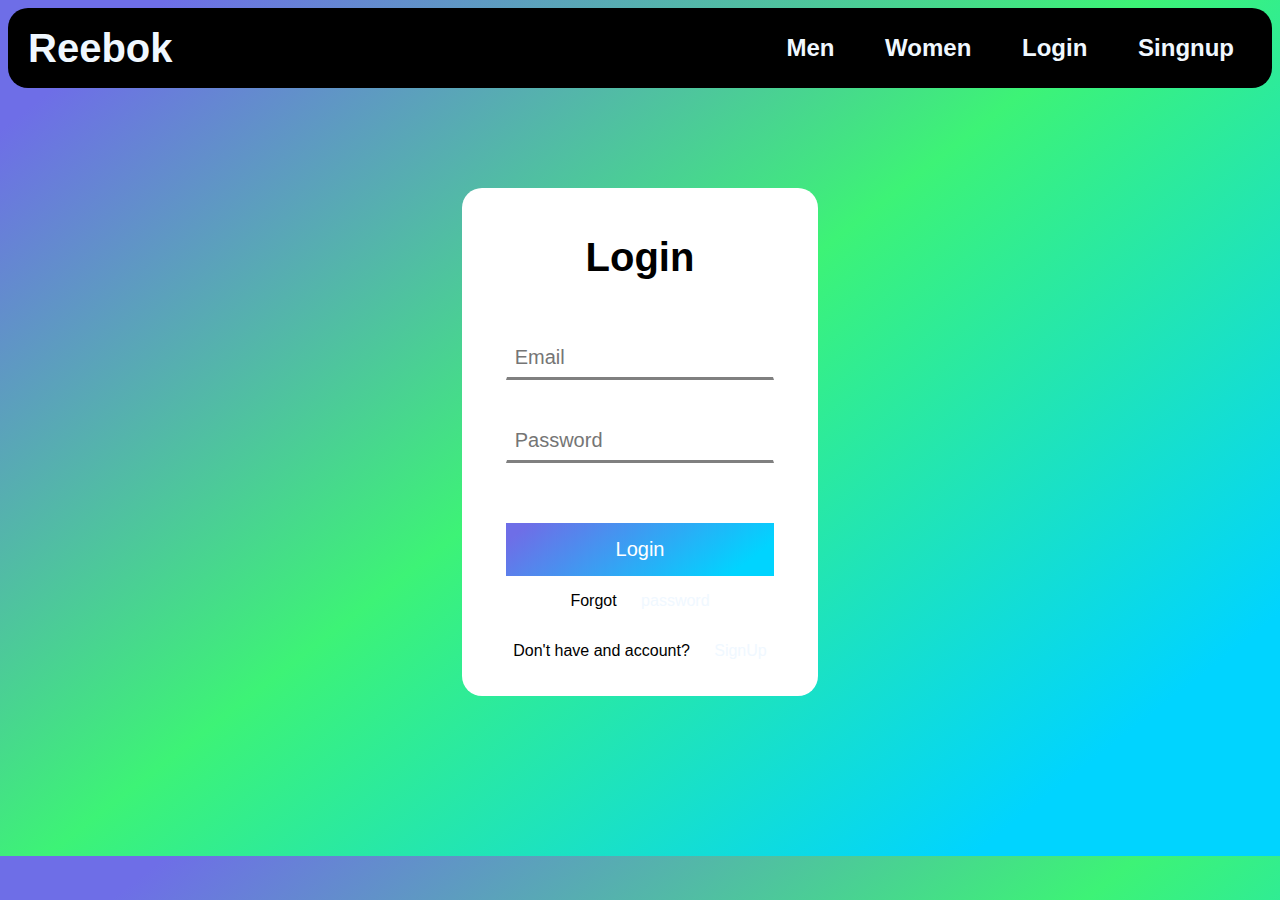
<file: login.html>
<!DOCTYPE html>
<html lang="en">
<head>
    <meta charset="UTF-8">
    <meta http-equiv="X-UA-Compatible" content="IE=edge">
    <meta name="viewport" content="width=device-width, initial-scale=1.0">
    <title>Login</title>
    <link rel="stylesheet" href="login.css">
    <style>
        .nav{
            width: 100%;
            background-color: black;
            display: flex;
            height: 80px;
            border-radius: 20px;
        }
        .logo{
            width: 60%;
            align-items: center;
            display: flex;
        }
        .logo>h1, a{
            margin-left: 20px;
            color: aliceblue;
        }
        .text{
           display: flex;
           width: 37%;
           justify-content: space-between;
           align-items: center;
        }
        a{
            text-decoration: none;
        }
    </style>        
</head>
<body>
    <!-- Here starts Nav -->
    <div class="nav">
        <div class="logo">
            <h1>Reebok</h1>
        </div>
        <div class="text">
              <a href=""><h2>Men</h2></a>
              <a href=""><h2>Women</h2></a>
              <a href=""><h2>Login</h2></a>
              <a href="index.html"><h2>Singnup</h2></a>
        </div>
    </div>

    <!-- Below starts Login Section -->
    <div id="container">
        <h1>Login</h1>
        <form id="loginForm">
            <input type="email" id="email" placeholder="Email">
            <input type="password" id="password" placeholder="Password">
            <input type="submit" value="Login">
        </form>
        <p>Forgot <a href="">password</a></p>
        <p>Don't have and account? <a href="index.html">SignUp</a></p>
    </div>
</body>
</html>

<script>
    document.querySelector("form").addEventListener("submit", myFun)

    var userData = JSON.parse(localStorage.getItem("signList"))

    function myFun(){
        event.preventDefault()

        var data = {
            email: loginForm.email.value,
            password: loginForm.email.value
        }

        if(userData === null)
        {
            alert("Please Create an Account!")
        }
        else if(userData.email == data.email && userData.password == data.password){
            alert("SignIn Successful")
            localStorage.setItem("signin", JSON.stringify(userData))
            window.location.href = "navbar.html"
        }
        else{
            alert("Invalid Email OR Password")
        }
    }
</script>
</file>
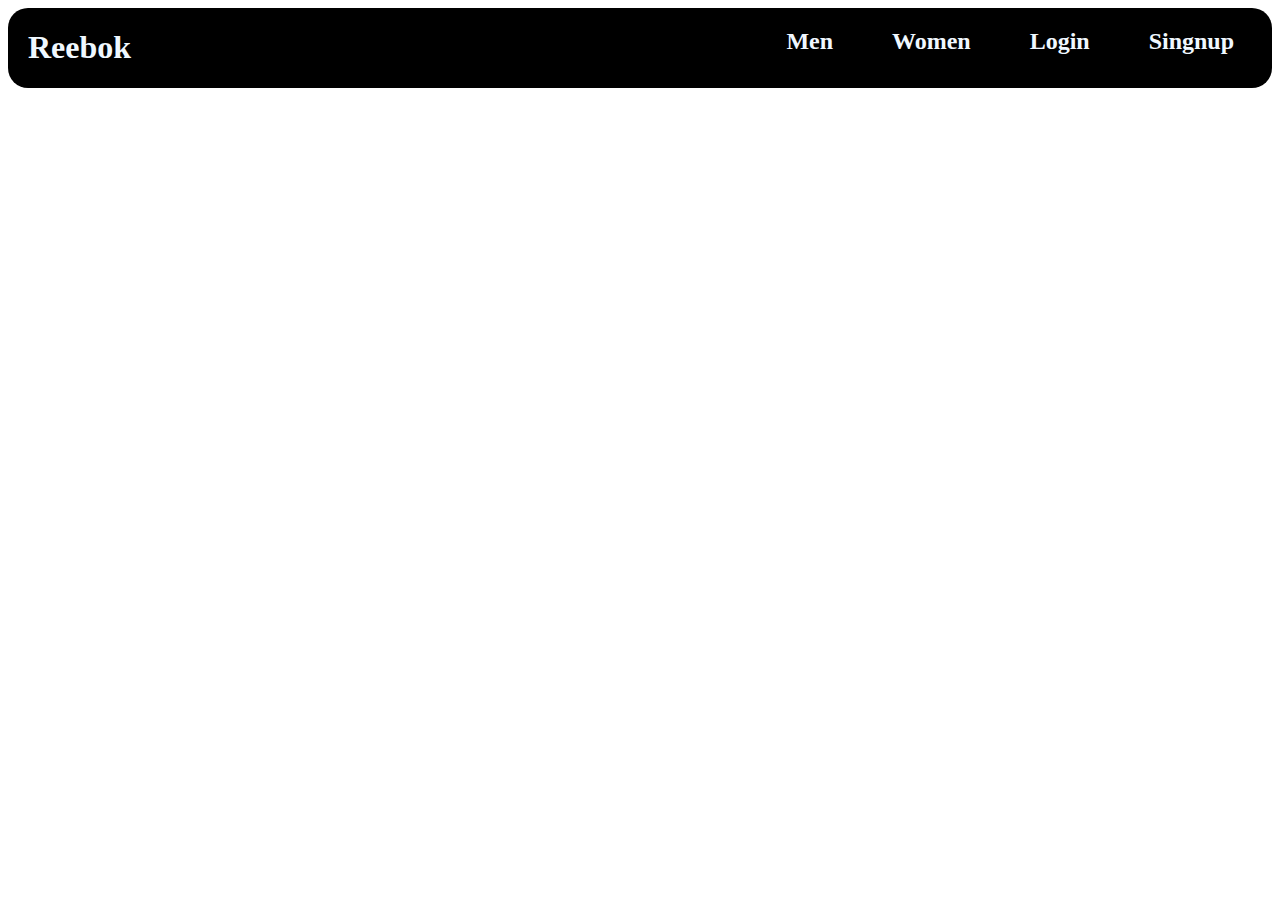
<file: nav.html>
<!DOCTYPE html>
<html lang="en">
<head>
    <meta charset="UTF-8">
    <meta http-equiv="X-UA-Compatible" content="IE=edge">
    <meta name="viewport" content="width=device-width, initial-scale=1.0">
    <title>Document</title>
    <style>
        .nav{
            width: 100%;
            background-color: black;
            display: flex;
            height: 80px;
            border-radius: 20px;
        }
        .logo{
            
            width: 60%;
        }
        h1,h2{
            margin-left: 20px;
            color: aliceblue;
        }
        .text{
           display: flex;
           width: 37%;
           justify-content: space-between;
        }
        a{
            text-decoration: none;
            color: white;
        }
    </style>
</head>
<body>
    <div class="nav">
        <div class="logo">
            <h1>Reebok</h1>
        </div>
        <div class="text">
            <a href = ""><h2>Men</h2></a>
            <a href = ""><h2>Women</h2></a>
            <a href = "login.html"><h2>Login</h2></a>
            <a href = "index.html"><h2>Singnup</h2></a>
        </div>
    </div>
</body>
</html>
</file>
<file: login.css>
*{
    font-family: Arial, Helvetica, sans-serif;
    /* margin: 0px; */
    /* padding: 0px; */
}
body{
    background: rgb(110,110,231);
    background: linear-gradient(142deg, rgba(110,110,231,1) 7%, rgba(61,243,118,1) 48%, rgba(0,212,255,1) 87%);
}
#container{
    margin: auto;
    display: flex;
    flex-direction: column;
    width: 25%;
    text-align: center;
    padding: 20px;
    background-color: white;
    margin-top: 100px;
    margin-bottom: 160px;
    /* padding-bottom: 300px; */
    height: auto;
    border-radius: 20px;
}
#loginForm{
    display: flex;
    flex-direction: column;
    gap: 40px;
    width: 85%;
    margin: auto;
    margin-top: 30px;
}
input[type = Email] , input[type  = Password]{
    border: 1px solid transparent;
    border-bottom: 3px solid gray;
    font-size: 20px;
    padding: 8px;
}
input[type = submit]{
    border-bottom: 3px solid gray;
    font-size: 20px;
    border: transparent;
    padding: 15px;
    margin-top: 20px;
    background: rgb(110,110,231);
    background: linear-gradient(142deg, rgba(110,110,231,1) 7%, rgba(0,212,255,1) 87%);
    color: white;
}
h1{
    font-size: 40px;
}
</file>
